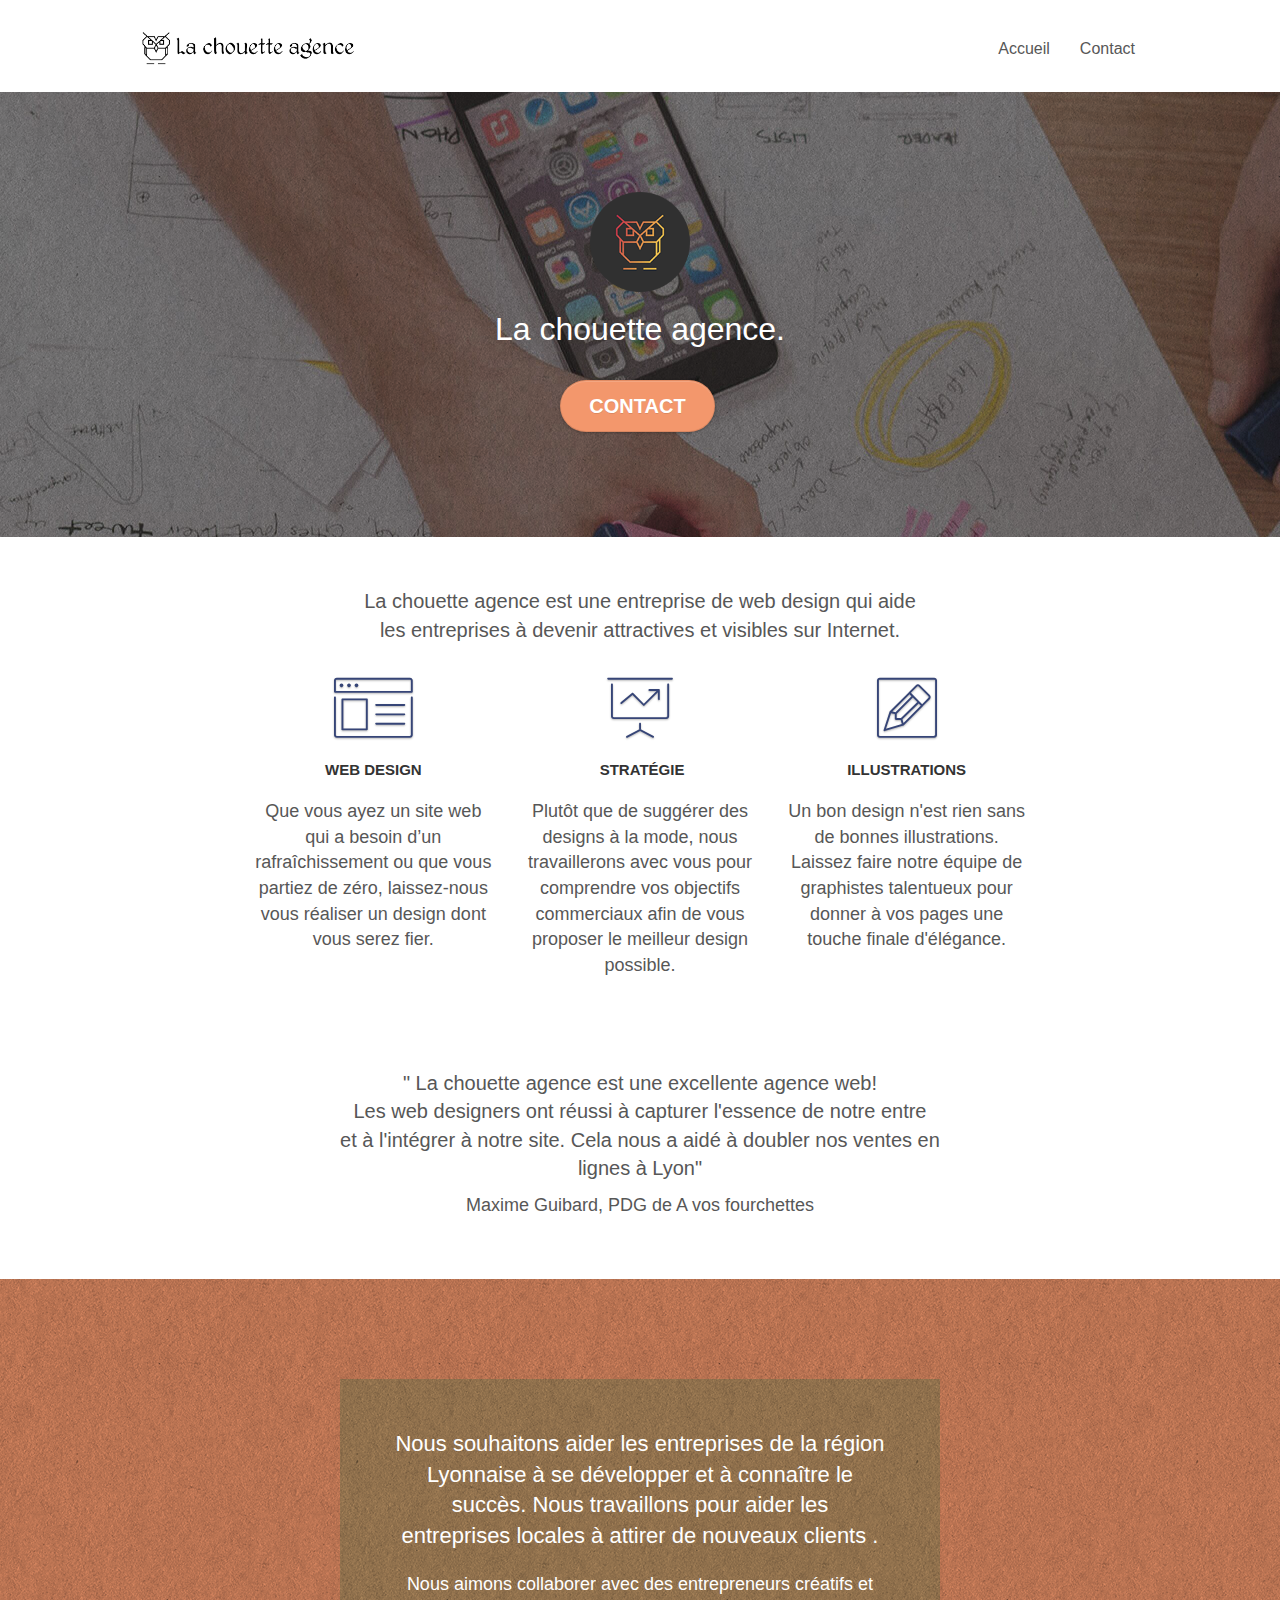
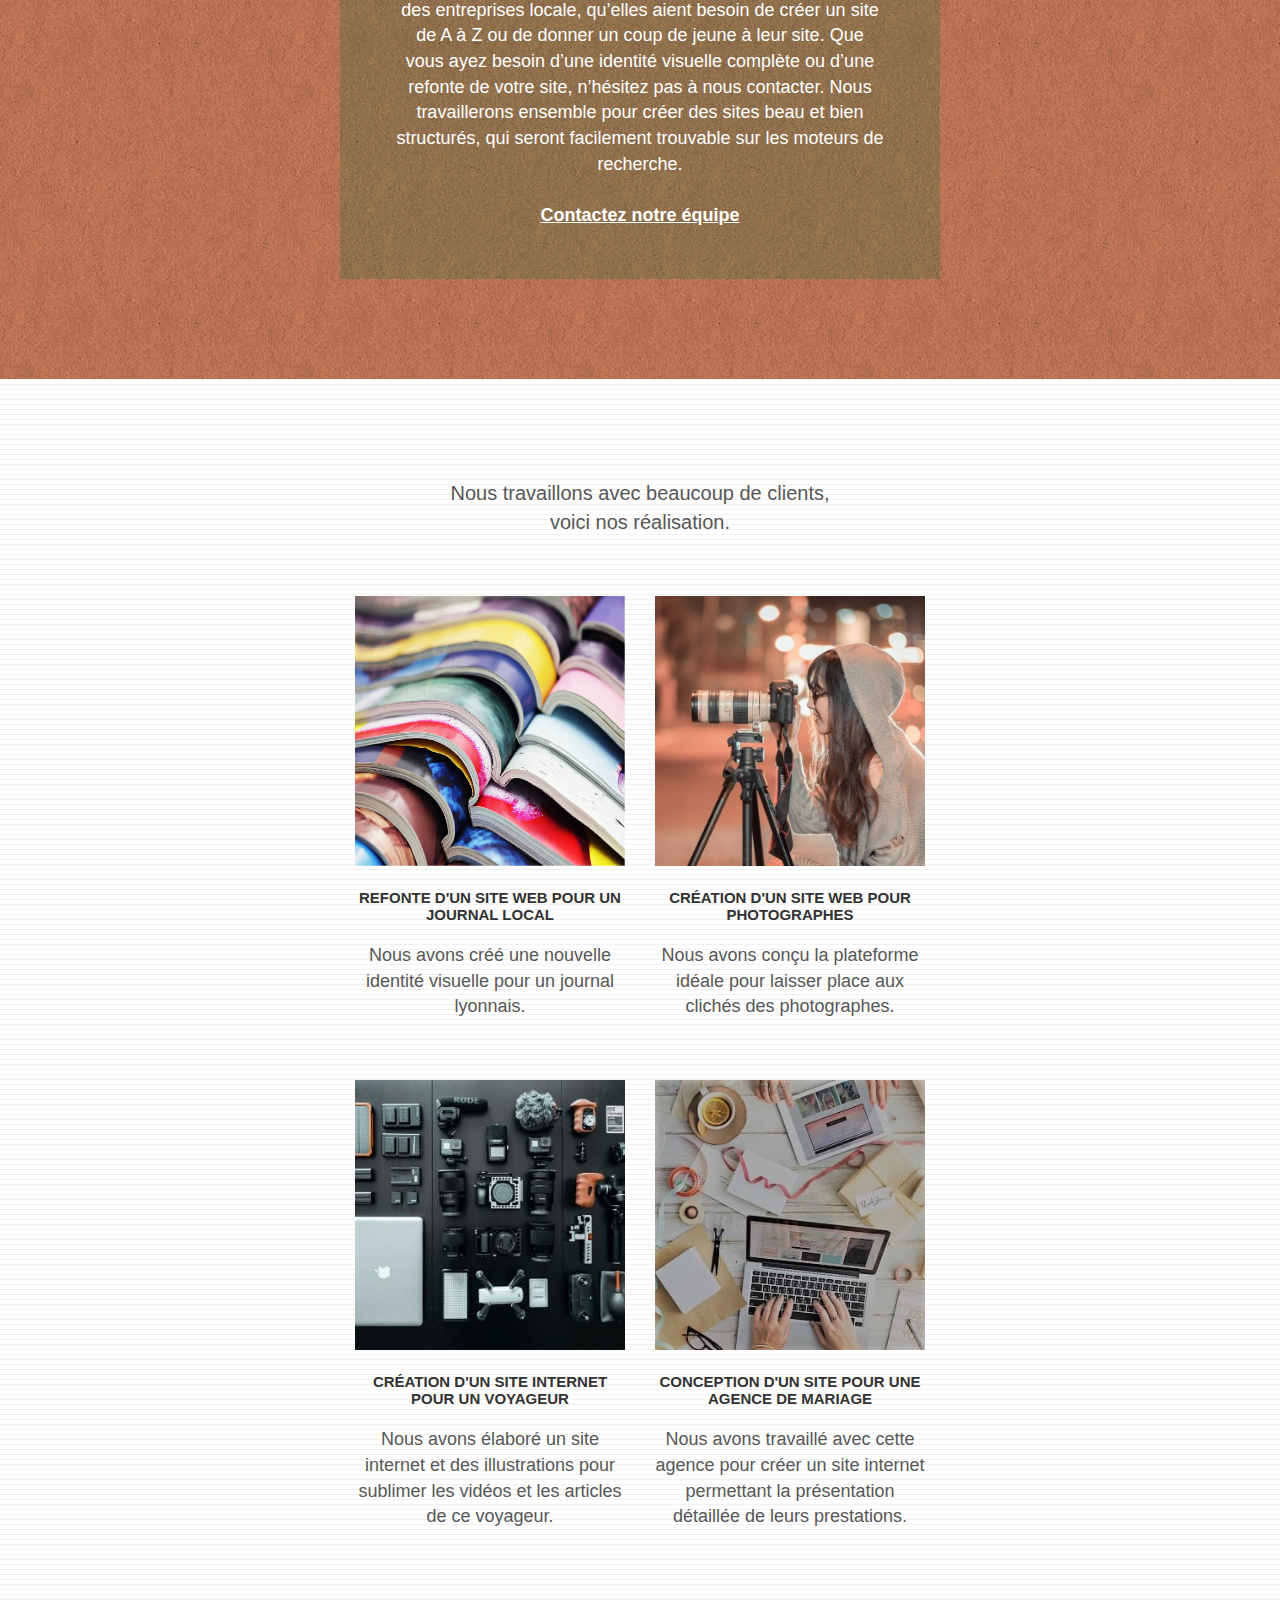
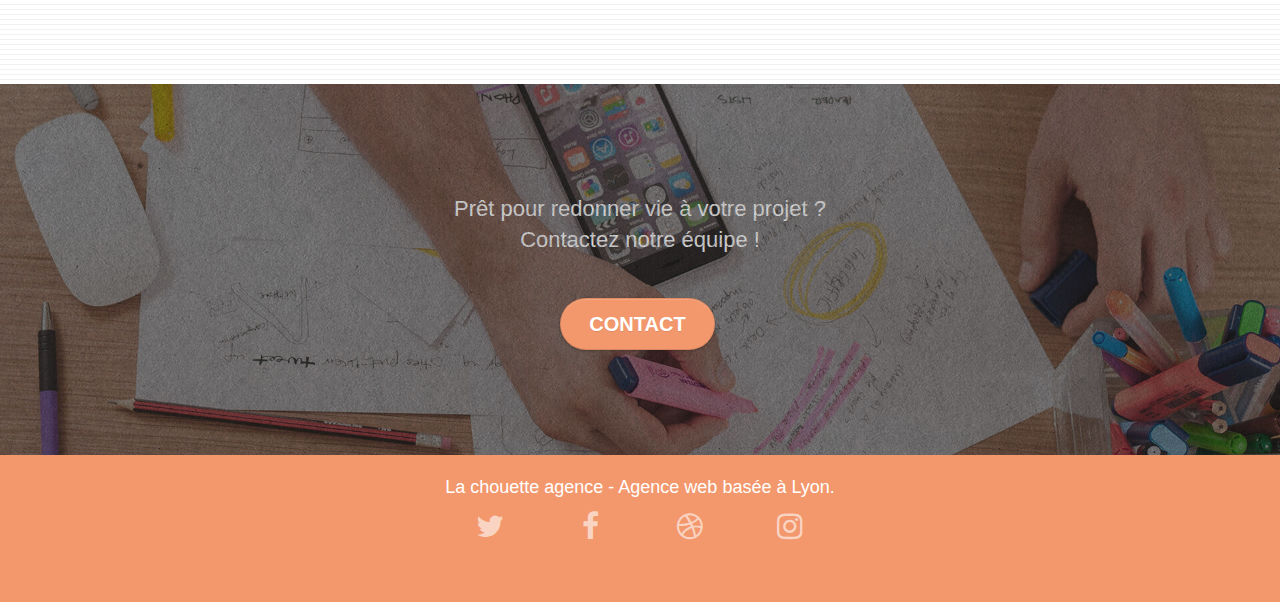
<file: index.html>
<!doctype html><html lang="fr"><head><meta charset="utf-8"><meta name="keywords" content="seo, google, site web, site internet, agence design paris, agence design, agence design,agence design,agence design,agence design,agence design,agence design,agence design,agence design"><meta name="description" content="site de l'entreprise web design Lyon la Chouette Agence"><meta name="robots" content="DIRECTIVE"><meta name="viewport" content="width=device-width, initial-scale=1.0, viewport-fit=cover"><link rel="shortcut icon" type="image/png" href="favicon.jpg"><link rel="stylesheet" type="text/css" href="./css/bootstrap.css"><link rel="stylesheet" type="text/css" href="style.css"><link rel="stylesheet" type="text/css" href="./css/font-awesome.css"><link rel="stylesheet" type="text/css" href="./css/et-line.css"> <script src="./js/jquery-2.1.0.js"></script> <script src="./js/bootstrap.js"></script> <script src="./js/blocs.js"></script> <script src="./js/jquery.touchSwipe.js" defer></script> <script src="./js/gmaps.js"></script> <title>La Chouette Agence, entreprise web design Lyon</title></head><body class="page-container"><header class="bloc bgc-white l-bloc " id="bloc-0"><div class="container bloc-sm"><nav class="navbar row"><div class="navbar-header"> <a class="navbar-brand" href="index.html"><img src="img/la-chouette-agence.png" alt="logo de la chouette agence" height="40" /></a> <button id="nav-toggle" type="button" class="ui-navbar-toggle navbar-toggle" data-toggle="collapse" data-target=".navbar-1"> <span class="sr-only">Toggle navigation</span><span class="icon-bar"></span><span class="icon-bar"></span><span class="icon-bar"></span> </button></div><div class="collapse navbar-collapse navbar-1 special-dropdown-nav"><ul class="site-navigation nav navbar-nav"><li> <a href="index.html">Accueil</a></li><li></li><li> <a href="contact.html">Contact</a></li></ul></div> </nav></div> </header><div class="bloc bgc-dark-slate-blue bg-banniere d-bloc bg-t-edge bloc-bg-texture texture-paper b-parallax" id="bloc-1-hero"><div class="container bloc-lg"><div class="row tight-width-whitespace"><div class="col-sm-12"> <img src="img/logo.png" class="center-block image-resize-mode" width="100" alt="logo de la chouette agence en couleur" /><h1 class="text-center hero-bloc-text tc-white "> La chouette agence.</h1><div class="text-center"> <a href="page2.html" class="btn btn-lg btn-clean btn-rd cta-hero btn-atomic-tangerine" id="cta-hero">Contact</a></div></div></div></div></div><main><div class="bloc bgc-white l-bloc" id="bloc-2-services"><div class="container bloc-md"><div class="row"><div class="col-sm-12 text-center"><p class="text-ajouter">La chouette agence est une entreprise de web design qui aide <br> les entreprises à devenir attractives et visibles sur Internet.</p></div></div><div class="row voffset-lg med-width-whitespace"><div class="col-sm-4"><div class="text-center"> <span class="et-icon-browser sm-shadow icon-dark-slate-blue icons icon-lg"></span></div><h2 class="mg-md text-center"> Web design</h2><p class="text-center "> Que vous ayez un site web qui a besoin d&rsquo;un rafraîchissement ou que vous partiez de zéro, laissez-nous vous réaliser un design dont vous serez fier.</p></div><div class="col-sm-4"><div class="text-center"> <span class="et-icon-presentation sm-shadow icon-dark-slate-blue icons icon-lg"></span></div><h2 class="mg-md text-center"> &nbsp;Stratégie</h2><p class="text-center "> Plutôt que de suggérer des designs à la mode, nous travaillerons avec vous pour comprendre vos objectifs commerciaux afin de vous proposer le meilleur design possible.<br></p></div><div class="col-sm-4"><div class="text-center"> <span class="et-icon-edit sm-shadow icon-dark-slate-blue icons icon-lg"></span></div><h2 class="mg-md text-center"> Illustrations</h2><p class="text-center "> Un bon design n'est rien sans de bonnes illustrations. Laissez faire notre équipe de graphistes talentueux pour donner à vos pages une touche finale d'élégance.</p></div></div><div class="row voffset-lg voffset"><div class="col-xs-12 col-md-8 col-md-offset-2 text-center"><p class="text-ajouter">" La chouette agence est une excellente agence web!<br> Les web designers ont réussi à capturer l'essence de notre entre <br> et à l'intégrer à notre site. Cela nous a aidé à doubler nos ventes en lignes à Lyon"</p><p>Maxime Guibard, PDG de A vos fourchettes</p></div></div></div></div><div class="bloc tc-white bgc-atomic-tangerine bg-presentation d-bloc bloc-bg-texture texture-paper b-parallax" id="bloc-3-what-i-do"><div class="container bloc-lg"><div class="row tight-width-whitespace black-background"><div class="col-sm-12"><h3 class="mg-md text-center tc-white"> Nous souhaitons aider les entreprises de la région Lyonnaise à se développer et à connaître le succès. Nous travaillons pour aider les entreprises locales à attirer de nouveaux clients .<br></h3><p class="text-center white"> Nous aimons collaborer avec des entrepreneurs créatifs et des entreprises locale, qu’elles aient besoin de créer un site de A à Z ou de donner un coup de jeune à leur site. Que vous ayez besoin d’une identité visuelle complète ou d’une refonte de votre site, n’hésitez pas à nous contacter. Nous travaillerons ensemble pour créer des sites beau et bien structurés, qui seront facilement trouvable sur les moteurs de recherche. <br><br><a class="ltc-white bold-link" href="page2.html">Contactez notre équipe</a><br></p></div></div></div></div><div class="bloc bgc-white bg-lines-h2-bg bg-repeat l-bloc" id="bloc-4-portfolio"><div class="container bloc-lg"><div class="row"><div class="col-sm-12 text-center"><p class="text-ajouter">Nous travaillons avec beaucoup de clients, <br> voici nos réalisation.</p></div></div><div class="row tight-width-whitespace portfolio-row"> <article class="col-sm-6"> <a href="#" data-lightbox="img/1.jpg" data-gallery-id="gallery-1" data-caption="Refonte d'un site web pour un journal local" data-frame="snapshot-lb"><img src="img/1.jpg" alt="image de livre qui se superpose" class="img-responsive portfolio-thumb" /></a><h2 class="mg-md text-center"> Refonte d'un site web pour un journal local</h2><p class="text-center"> Nous avons créé une nouvelle identité visuelle pour un journal lyonnais.</p> </article> <article class="col-sm-6"> <a href="#" data-lightbox="img/2.jpg" data-gallery-id="gallery-1" data-caption="Création d'un site web pour photographes" data-frame="snapshot-lb"><img src="img/2.jpg" class="img-responsive portfolio-thumb" alt="image d'une femme prenant une photos" /></a><h2 class="mg-md text-center"> Création d'un site web pour photographes</h2><p class="text-center"> Nous avons conçu la plateforme idéale pour laisser place aux clichés des photographes.</p> </article></div><div class="row tight-width-whitespace portfolio-row"> <article class="col-sm-6"> <a href="#" data-lightbox="img/3.bmp" data-gallery-id="gallery-1" data-caption="Création d'un site internet pour un voyageur" data-frame="snapshot-lb"><img src="img/3.jpg" class="img-responsive portfolio-thumb" alt="image representant de nombreux appareils photos et vidéos"/></a><h2 class="mg-md text-center"> Création d'un site internet pour un voyageur</h2><p class="text-center"> Nous avons élaboré un site internet et des illustrations pour sublimer les vidéos et les articles de ce voyageur.</p> </article> <article class="col-sm-6"> <a href="#" data-lightbox="img/4.bmp" data-gallery-id="gallery-1" data-caption="Conception d'un site pour une agence de mariage" data-frame="snapshot-lb"><img src="img/4.jpg" class="img-responsive portfolio-thumb" alt="image prise de haut répresentant une personne qui écrit sur un ordinateur" /></a><h2 class="mg-md text-center"> Conception d'un site pour une agence de mariage</h2><p class="text-center"> Nous avons travaillé avec cette agence pour créer un site internet permettant la présentation détaillée de leurs prestations.</p> </article></div></div></div><div class="bloc bgc-dark-slate-blue bg-banniere d-bloc bloc-bg-texture texture-paper" id="bloc-5-cta"><div class="container bloc-lg"><div class="row"><h3 class="mg-md text-center tc-white"> Prêt pour redonner vie à votre projet ?<br>Contactez notre équipe !</h3><div class="col-sm-12 text-center"> <a href="page2.html" class="btn btn-atomic-tangerine btn-clean btn-rd btn-lg cta-hero">Contact</a></div></div></div></div></main><footer class="bloc bgc-atomic-tangerine d-bloc" id="bloc-8"><div class="container bloc-sm"><div class="row"><div class="col-sm-12"><p class="text-center white"> La chouette agence - Agence web basée à Lyon.<br></p><div class="row row-no-gutters social"><div class="col-sm-3"><div class="text-center"> <a class="social" href="contact.html"><span class="fa fa-twitter icon-md"></span></a></div></div><div class="col-sm-3"><div class="text-center"> <a class="social" href="contact.html"><span class="fa fa-facebook icon-md"></span></a></div></div><div class="col-sm-3"><div class="text-center"> <a class="social" href="contact.html"><span class="fa fa-dribbble icon-md"></span></a></div></div><div class="col-sm-3"><div class="text-center"> <a class="social" href="contact.html"><span class="fa fa-instagram icon-md"></span></a></div></div><div class="keywords" style="color:#F3976C;">Agence web à paris, stratégie web, web design, illustrations, design de site web, site web, web, internet, site internet, site</div></div></div></div></div> </footer></body></html>
</file>
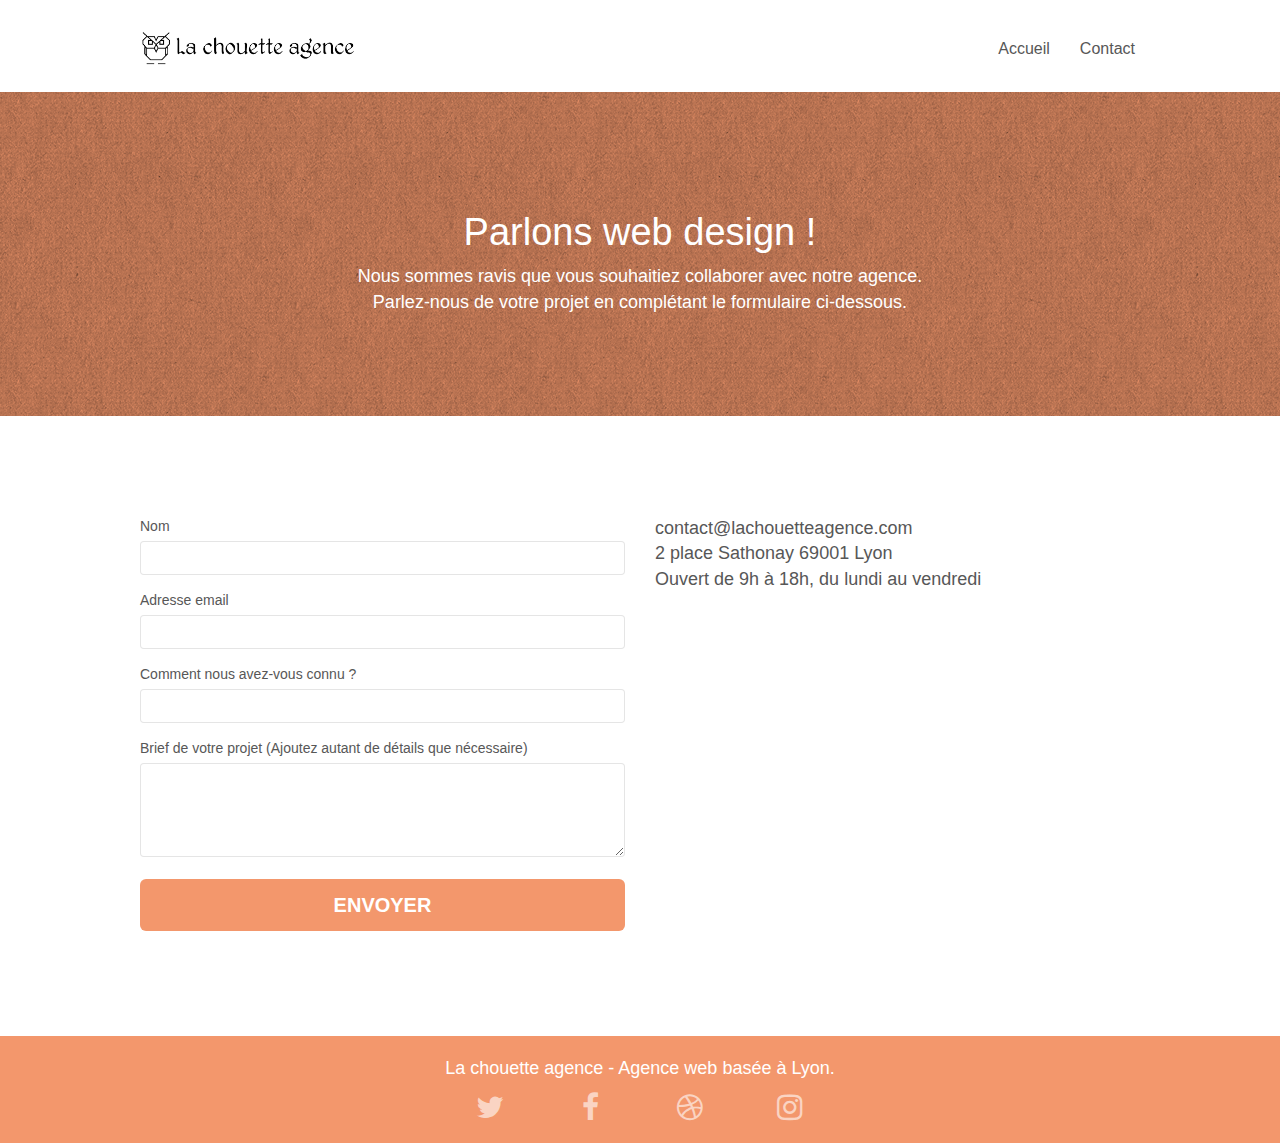
<file: contact.html>
<!doctype html><html lang="fr"><head><meta charset="utf-8"><meta name="keywords" content="seo, google, site web, site internet, agence design paris, agence design, agence design,agence design,agence design,agence design,agence design,agence design,agence design,agence design"><meta name="description" content="page d'inscription au site de l'entreprise web design Lyon la Chouette Agence"><meta name="viewport" content="width=device-width, initial-scale=1.0, viewport-fit=cover"><link rel="shortcut icon" type="image/png" href="favicon.jpg"><link rel="stylesheet" type="text/css" href="./css/bootstrap.css"><link rel="stylesheet" type="text/css" href="style.css"><link rel="stylesheet" type="text/css" href="./css/font-awesome.css"><link rel="stylesheet" type="text/css" href="./css/et-line.css"> <script src="./js/jquery-2.1.0.js"></script> <script src="./js/bootstrap.js"></script> <script src="./js/blocs.js"></script> <script src="./js/jqBootstrapValidation.js"></script> <script src="./js/formHandler.js"></script> <title> Contact La Chouette Agence, entreprise web design Lyon</title></head><body class="page-container"><header class="bloc bgc-white l-bloc " id="bloc-0"><div class="container bloc-sm"> <nav class="navbar row"><div class="navbar-header"> <a class="navbar-brand" href="index.html"><img src="img/la-chouette-agence.png" alt="atlanta web design logo" height="40" /></a> <button id="nav-toggle" type="button" class="ui-navbar-toggle navbar-toggle" data-toggle="collapse" data-target=".navbar-1"> <span class="sr-only">Toggle navigation</span><span class="icon-bar"></span><span class="icon-bar"></span><span class="icon-bar"></span> </button></div><div class="collapse navbar-collapse navbar-1 special-dropdown-nav"><ul class="site-navigation nav navbar-nav"><li> <a href="index.html">Accueil</a></li><li></li><li> <a href="page2.html">Contact</a></li></ul></div> </nav></div> </header><div class="bloc bg-dots-bg bg-repeat bgc-atomic-tangerine d-bloc bloc-bg-texture texture-paper" id="bloc-6"><div class="container bloc-lg"><div class="row"><div class="col-sm-12"><h1 class="text-center hero-bloc-text tc-white"> Parlons web design !</h1><p class="text-center mg-lg tc-white tight-width-whitespace"> Nous sommes ravis que vous souhaitiez collaborer avec notre agence.<br> Parlez-nous de votre projet en complétant le formulaire ci-dessous.</p></div></div></div></div><div class="bloc bgc-white l-bloc" id="bloc-7"><div class="container bloc-lg"><div class="row"><div class="col-sm-6"><form id="form_1" novalidate success-msg="Your message has been sent." fail-msg="Sorry it seems that our mail server is not responding, Sorry for the inconvenience!"><div class="form-group"> <label for="name"> Nom </label> <input id="name" name="name" class="form-control" required /></div><div class="form-group"> <label> Adresse email </label> <input id="email" class="form-control" type="email" required /></div><div class="form-group"> <label> Comment nous avez-vous connu ? </label> <input class="form-control" type="email" required id="input_504" /></div><div class="form-group"> <label> Brief de votre projet (Ajoutez autant de détails que nécessaire)<br> </label><textarea id="message" class="form-control" rows="4" cols="50" required></textarea></div> <button class="bloc-button btn btn-lg btn-block cta-hero btn-atomic-tangerine" type="submit"> Envoyer </button></form></div><div class="col-sm-6"><p> contact@lachouetteagence.com<br>2 place Sathonay 69001 Lyon<br>Ouvert de 9h à 18h, du lundi au vendredi<br></p></div></div></div></div><a class="bloc-button btn btn-d scrollToTop" onclick="scrollToTarget('1')"><span class="fa fa-chevron-up"></span></a><footer class="bloc bgc-atomic-tangerine d-bloc" id="bloc-8"><div class="container bloc-sm"><div class="row"><div class="col-sm-12"><p class="text-center white"> La chouette agence - Agence web basée à Lyon.<br></p><div class="row row-no-gutters social"><div class="col-sm-3"><div class="text-center"> <a class="social" href="index.html"><span class="fa fa-twitter icon-md"></span></a></div></div><div class="col-sm-3"><div class="text-center"> <a class="social" href="index.html"><span class="fa fa-facebook icon-md"></span></a></div></div><div class="col-sm-3"><div class="text-center"> <a class="social" href="index.html"><span class="fa fa-dribbble icon-md"></span></a></div></div><div class="col-sm-3"><div class="text-center"> <a class="social" href="index.html"><span class="fa fa-instagram icon-md"></span></a></div></div></div></div></div></div> </footer></body></html>
</file>
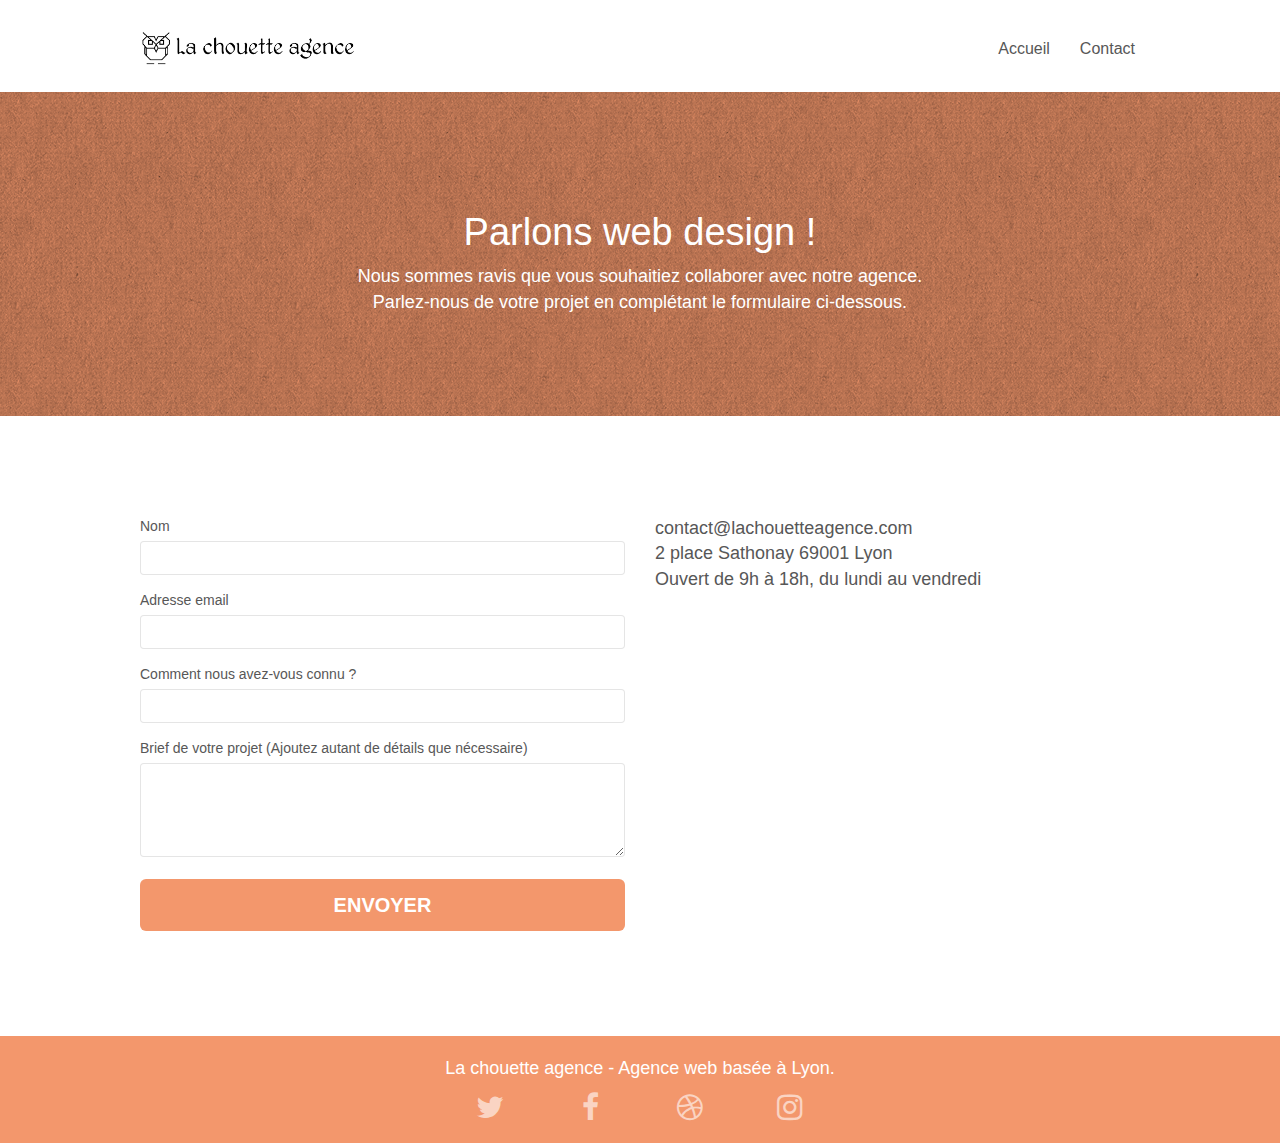
<file: page2.html>
<!doctype html>
<html lang="fr">
<head>
    <meta charset="utf-8">
    <meta name="keywords" content="seo, google, site web, site internet, agence design paris, agence design, agence design,agence design,agence design,agence design,agence design,agence design,agence design,agence design">
    <meta name="description" content="page d'inscription au site de l'entreprise web design Lyon la Chouette Agence">
    <meta name="viewport" content="width=device-width, initial-scale=1.0, viewport-fit=cover">
    <link rel="shortcut icon" type="image/png" href="favicon.jpg">
    
	<link rel="stylesheet" type="text/css" href="./css/bootstrap.css">
	<link rel="stylesheet" type="text/css" href="style.css">
	<link rel="stylesheet" type="text/css" href="./css/font-awesome.css">
	<link rel="stylesheet" type="text/css" href="./css/et-line.css">
	
    
	<script src="./js/jquery-2.1.0.js"></script>
	<script src="./js/bootstrap.js"></script>
	<script src="./js/blocs.js"></script>
	<script src="./js/jqBootstrapValidation.js"></script>
	<script src="./js/formHandler.js"></script>
    <title> Contact La Chouette Agence, entreprise web design Lyon</title>

    
<!-- Analytics -->
 
<!-- Analytics END -->
    
</head>
<!-- Principal conteneur -->
<body class="page-container">
    
<!-- bloc-0 -->
<header class="bloc bgc-white l-bloc " id="bloc-0">
	<div class="container bloc-sm">
		<nav class="navbar row">
			<div class="navbar-header">
				<a class="navbar-brand" href="index.html"><img src="img/la-chouette-agence.png" alt="atlanta web design logo" height="40" /></a>
				<button id="nav-toggle" type="button" class="ui-navbar-toggle navbar-toggle" data-toggle="collapse" data-target=".navbar-1">
					<span class="sr-only">Toggle navigation</span><span class="icon-bar"></span><span class="icon-bar"></span><span class="icon-bar"></span>
				</button>
			</div>
			<div class="collapse navbar-collapse navbar-1 special-dropdown-nav">
				<ul class="site-navigation nav navbar-nav">
					<li>
						<a href="index.html">Accueil</a>
					</li>
					<li>
					</li>
					<li>
						<a href="page2.html">Contact</a>
					</li>
				</ul>
			</div>
		</nav>
	</div>
</header>
<!-- bloc-0 END -->

<!-- bloc-6 -->
<div class="bloc bg-dots-bg bg-repeat bgc-atomic-tangerine d-bloc bloc-bg-texture texture-paper" id="bloc-6">
	<div class="container bloc-lg">
		<div class="row">
			<div class="col-sm-12">
				<h1 class="text-center hero-bloc-text tc-white">
					Parlons web design !
				</h1>
				<p class="text-center mg-lg tc-white tight-width-whitespace">
					Nous sommes ravis que vous souhaitiez collaborer avec notre agence.<br>
					Parlez-nous de votre projet en complétant le formulaire ci-dessous.
				</p>
			</div>
		</div>
	</div>
</div>
<!-- bloc-6 END -->

<!-- bloc-7 -->
<div class="bloc bgc-white l-bloc" id="bloc-7">
	<div class="container bloc-lg">
		<div class="row">
			<div class="col-sm-6">
				<form id="form_1" novalidate success-msg="Your message has been sent." fail-msg="Sorry it seems that our mail server is not responding, Sorry for the inconvenience!">
					<div class="form-group">
						<label>
							Nom
						</label>
						<input id="name" class="form-control" required />
					</div>
					<div class="form-group">
						<label>
							Adresse email
						</label>
						<input id="email" class="form-control" type="email" required />
					</div>
					<div class="form-group">
						<label>
							Comment nous avez-vous connu ?
						</label>
						<input class="form-control" type="email" required id="input_504" />
					</div>
					<div class="form-group">
						<label>
							Brief de votre projet (Ajoutez autant de détails que nécessaire)<br>
						</label><textarea id="message" class="form-control" rows="4" cols="50" required></textarea>
					</div> 
					<button class="bloc-button btn btn-lg btn-block cta-hero btn-atomic-tangerine" type="submit">
						Envoyer
					</button>
				</form>
			</div>
			<div class="col-sm-6">
				<p>
					contact@lachouetteagence.com<br>2 place Sathonay 69001 Lyon<br>Ouvert de 9h à 18h, du lundi au vendredi<br>
				</p>
			</div>
		</div>
	</div>
</div>
<!-- bloc-7 END -->

<!-- ScrollToTop Button -->
<a class="bloc-button btn btn-d scrollToTop" onclick="scrollToTarget('1')"><span class="fa fa-chevron-up"></span></a>
<!-- ScrollToTop Button END-->


<!-- Footer - bloc-8 -->
<footer class="bloc bgc-atomic-tangerine d-bloc" id="bloc-8">
	<div class="container bloc-sm">
		<div class="row">
			<div class="col-sm-12">
				<p class="text-center white">
					La chouette agence - Agence web basée à Lyon.<br>
				</p>
				<div class="row row-no-gutters social">
					<div class="col-sm-3">
						<div class="text-center">
							<a class="social"><span class="fa fa-twitter icon-md"></span></a>
						</div>
					</div>
					<div class="col-sm-3">
						<div class="text-center">
							<a class="social"><span class="fa fa-facebook icon-md"></span></a>
						</div>
					</div>
					<div class="col-sm-3">
						<div class="text-center">
							<a class="social"><span class="fa fa-dribbble icon-md"></span></a>
						</div>
					</div>
					<div class="col-sm-3">
						<div class="text-center">
							<a class="social"><span class="fa fa-instagram icon-md"></span></a>
						</div>
					</div>
				</div>
			</div>
		</div>
	</div>
</footer>
<!-- Footer - bloc-8 END -->

</body>
<!-- Principal conteneur END -->
</html>
</file>
<file: style.css>
body{margin:0;padding:0;background:#FFF;overflow-x:hidden;-webkit-font-smoothing:antialiased;-moz-osx-font-smoothing:grayscale}a,button{transition:all .3s ease-in-out;outline:none!important}a:hover{text-decoration:none;cursor:pointer}#page-loading-blocs-notifaction{position:fixed;top:0;bottom:0;width:100%;z-index:100000;background:#FFF url(img/pageload-spinner.gif) no-repeat center center}.bloc{width:100%;clear:both;background:50% 50% no-repeat;padding:0 50px;-webkit-background-size:cover;-moz-background-size:cover;-o-background-size:cover;background-size:cover;position:relative}.bloc .container{padding-left:0;padding-right:0}.bloc-lg{padding:100px 50px}.bloc-md{padding:50px}.bloc-sm{padding:20px 50px}.bg-center,.bg-l-edge,.bg-r-edge,.bg-t-edge,.bg-b-edge,.bg-tl-edge,.bg-bl-edge,.bg-tr-edge,.bg-br-edge,.bg-repeat{-webkit-background-size:auto!important;-moz-background-size:auto!important;-o-background-size:auto!important;background-size:auto!important}.bg-repeat{background:repeat}.bg-t-edge{background:top no-repeat}.bloc-bg-texture::before{content:"";background-size:2px 2px;position:absolute;top:0;bottom:0;left:0;right:0}.texture-paper::before{background:url(img/texture-paper.png);background-size:280px 280px}.b-parallax{background-attachment:fixed}.d-bloc{color:rgba(255,255,255,.7)}.d-bloc button:hover{color:rgba(255,255,255,.9)}.d-bloc .icon-round,.d-bloc .icon-square,.d-bloc .icon-rounded,.d-bloc .icon-semi-rounded-a,.d-bloc .icon-semi-rounded-b{border-color:rgba(255,255,255,.9)}.d-bloc .divider-h span{border-color:rgba(255,255,255,.2)}.d-bloc .a-btn,.d-bloc .navbar a,.d-bloc .navbar-brand,.d-bloc a .icon-sm,.d-bloc a .icon-md,.d-bloc a .icon-lg,.d-bloc a .icon-xl,.d-bloc h1 a,.d-bloc h2 a,.d-bloc h3 a,.d-bloc h4 a,.d-bloc h5 a,.d-bloc h6 a,.d-bloc p a{color:rgba(255,255,255,.6)}.d-bloc .a-btn:hover,.d-bloc .navbar a:hover,.d-bloc .navbar-brand:hover,.d-bloc a:hover .icon-sm,.d-bloc a:hover .icon-md,.d-bloc a:hover .icon-lg,.d-bloc a:hover .icon-xl,.d-bloc h1 a:hover,.d-bloc h2 a:hover,.d-bloc h3 a:hover,.d-bloc h4 a:hover,.d-bloc h5 a:hover,.d-bloc h6 a:hover,.d-bloc p a:hover{color:rgba(255,255,255,1)}.d-bloc .navbar-toggle .icon-bar{background:rgba(255,255,255,1)}.d-bloc .btn-wire,.d-bloc .btn-wire:hover{color:rgba(255,255,255,1);border-color:rgba(255,255,255,1)}.d-bloc .panel{color:rgba(0,0,0,.5)}.d-bloc .panel button:hover{color:rgba(0,0,0,.7)}.d-bloc .panel icon{border-color:rgba(0,0,0,.7)}.d-bloc .panel .divider-h span{border-color:rgba(0,0,0,.1)}.d-bloc .panel .a-btn{color:rgba(0,0,0,.6)}.d-bloc .panel .a-btn:hover{color:rgba(0,0,0,1)}.d-bloc .panel .btn-wire,.d-bloc .panel .btn-wire:hover{color:rgba(0,0,0,.7);border-color:rgba(0,0,0,.3)}.d-bloc .panel,.l-bloc{color:rgba(0,0,0,.5)}.d-bloc .panel button:hover,.l-bloc button:hover{color:rgba(0,0,0,.7)}.l-bloc .icon-round,.l-bloc .icon-square,.l-bloc .icon-rounded,.l-bloc .icon-semi-rounded-a,.l-bloc .icon-semi-rounded-b{border-color:rgba(0,0,0,.7)}.d-bloc .panel .divider-h span,.l-bloc .divider-h span{border-color:rgba(0,0,0,.1)}.d-bloc .panel .a-btn,.l-bloc .a-btn,.l-bloc .navbar a,.l-bloc .navbar-brand,.l-bloc a .icon-sm,.l-bloc a .icon-md,.l-bloc a .icon-lg,.l-bloc a .icon-xl,.l-bloc h1 a,.l-bloc h2 a,.l-bloc h3 a,.l-bloc h4 a,.l-bloc h5 a,.l-bloc h6 a,.l-bloc p a{color:rgba(0,0,0,.6)}.d-bloc .panel .a-btn:hover,.l-bloc .a-btn:hover,.l-bloc .navbar a:hover,.l-bloc .navbar-brand:hover,.l-bloc a:hover .icon-sm,.l-bloc a:hover .icon-md,.l-bloc a:hover .icon-lg,.l-bloc a:hover .icon-xl,.l-bloc h1 a:hover,.l-bloc h2 a:hover,.l-bloc h3 a:hover,.l-bloc h4 a:hover,.l-bloc h5 a:hover,.l-bloc h6 a:hover,.l-bloc p a:hover{color:rgba(0,0,0,1)}.l-bloc .navbar-toggle .icon-bar{color:rgba(0,0,0,.6)}.d-bloc .panel .btn-wire,.d-bloc .panel .btn-wire:hover,.l-bloc .btn-wire,.l-bloc .btn-wire:hover{color:rgba(0,0,0,.7);border-color:rgba(0,0,0,.3)}.voffset{margin-top:30px}.voffset-lg{margin-top:80px}.row-no-gutters{margin-right:0;margin-left:0}.row.row-no-gutters>[class^="col-"],.row.row-no-gutters>[class*=" col-"]{padding-right:0;padding-left:0}#bloc-1-hero h1{font-size:32px}.navbar{margin-bottom:0;z-index:1}.navbar-brand{height:auto;padding:3px 15px;font-size:25px;font-weight:400;font-weight:600;line-height:44px}.navbar-brand img{max-height:200px;margin:0 5px 0 0;display:inline}.navbar-brand img[src$=svg]{min-width:100px}.nav-center .navbar-brand img{margin:0}.navbar .nav{padding-top:2px;margin-right:-16px;float:right;z-index:1}.nav>li{float:left;margin-top:4px;font-size:16px}.navbar-nav .open .dropdown-menu>li>a{text-align:inherit}.nav>li a:hover,.nav>li a:focus{background:transparent}.navbar-toggle{margin:10px 10px 0 0;border:0}.navbar-toggle:hover{background:transparent!important}.navbar-toggle .icon-bar{background-color:rgba(0,0,0,.5);width:26px}.text-ajouter{font-size:20px}.nav-invert .navbar .nav{float:left}.nav-invert .navbar-header,.nav-invert .navbar-brand{float:right;position:relative;z-index:2}@media (min-width:768px){.site-navigation{position:absolute;top:50%;right:20px;transform:translate(0,-50%);-webkit-transform:translateY(-50%)}.nav>li .dropdown-menu a,.nav>li .dropdown-menu a:hover{color:#484848}.nav-invert .site-navigation{left:0;right:0}.nav-center{text-align:center}.nav-center .navbar-header{width:100%}.nav-center .navbar-header,.nav-center .navbar-brand,.nav-center .nav>li{float:none;display:inline-block}.nav-center .site-navigation{position:relative;width:100%;right:0;margin-right:0;margin-top:20px}.nav-center.mini-nav .navbar-toggle{float:none;margin:10px auto 0}}.nav>li>.dropdown a{background:none!important;display:block;padding:14px 15px}nav .caret{margin:0 5px}.dropdown-menu .dropdown-menu{top:-8px;left:100%}.dropdown-menu .dropmenu-flow-right{top:100%;left:0;margin-left:-1px;border-top-left-radius:0;border-top-right-radius:0}.dropdown-menu .dropdown span{border:4px solid #000;border-top-color:transparent;border-right-color:transparent;border-bottom-color:transparent;margin:6px -5px 0 0!important;float:right}.mg-md{margin-top:10px;margin-bottom:20px}.mg-lg{margin-top:10px;margin-bottom:40px}.btn{margin:0 5px 5px 0}.btn.pull-right{margin:0 0 5px 5px}.btn-d,.btn-d:hover,.btn-d:focus{color:#FFF;background:rgba(0,0,0,.3)}button{outline:none!important}.btn-rd{border-radius:40px}.btn-clean{border:1px solid rgba(0,0,0,.08);border-bottom-color:rgba(0,0,0,.1);text-shadow:0 1px 0 rgba(0,0,1,.1);box-shadow:0 1px 3px rgba(0,0,1,.25),inset 0 1px 0 0 rgba(255,255,255,.15)}.icon-md{font-size:30px!important}.icon-lg{font-size:60px!important}.sm-shadow{text-shadow:0 1px 2px rgba(0,0,0,.3)}.panel-sq,.panel-sq .panel-heading,.panel-sq .panel-footer{border-radius:0}.panel-rd{border-radius:30px}.panel-rd .panel-heading{border-radius:29px 29px 0 0}.panel-rd .panel-footer{border-radius:0 0 29px 29px}.form-control{border-color:rgba(0,0,0,.1);box-shadow:none}.scrollToTop{width:40px;height:40px;position:fixed;bottom:20px;right:20px;opacity:0;z-index:500;transition:all .3s ease-in-out}.scrollToTop span{margin-top:6px}.showScrollTop{font-size:14px;opacity:1}a[data-lightbox]{position:relative;display:block;text-align:center}a[data-lightbox]:hover::before{content:"+";font-family:"HelveticaNeue-Light","Helvetica Neue Light","Helvetica Neue",Helvetica,Arial;font-size:32px;width:50px;height:50px;margin-left:-25px;border-radius:50%;background:rgba(0,0,0,.6);color:#FFF;font-weight:100;z-index:1;position:absolute;top:50%;transform:translateY(-50%);-webkit-transform:translateY(-50%)}a[data-lightbox]:hover img{opacity:.6;-webkit-animation-fill-mode:none;animation-fill-mode:none}#lightbox-modal{display:flex;align-items:center}#lightbox-modal .modal-dialog{width:90%;max-width:900px;margin:0 auto 0}#lightbox-modal .modal-dialog img{max-height:90vh;margin:0 auto}.lightbox-caption{padding:20px;color:#FFF;background:rgba(0,0,0,.5);position:absolute;left:15px;right:15px;bottom:5px}.close-lightbox{color:#FFF;font-size:30px;position:absolute;top:20px;right:20px;z-index:20;background:rgba(0,0,0,.5);border:none;line-height:30px;padding:0 9px 5px;opacity:.3}.close-lightbox:hover,.next-lightbox:hover,.prev-lightbox:hover{opacity:1;color:#FFF}.next-lightbox,.prev-lightbox{font-size:20px;color:rgba(255,255,255,.9);background:rgba(0,0,0,.5);transition:all .2s ease-in-out;position:absolute;top:45%;z-index:1;opacity:.4}.next-lightbox{padding:6px 8px 1px 13px;right:25px}.prev-lightbox{padding:6px 13px 1px 10px;left:25px}.snapshot-lb .modal-body{padding-bottom:45px}.snapshot-lb .lightbox-caption{padding:0;color:rgba(0,0,0,.5);background:none}h1,h2,h3,h4,h5,h6,p,label,.btn,a{font-family:"helvetica";font-weight:400;color:#575757!important}.container{max-width:1000px}.hero-bloc-text{font-size:38px}.hero-bloc-text-sub{font-size:36px}.statement-bloc-text{line-height:26px;font-style:italic;font-size:20px;text-align:center;font-weight:lighter;max-width:520px;margin:auto auto auto auto}p{font-size:18px}.tight-width-whitespace{max-width:600px;margin:auto auto auto auto}.h1{font-size:20px;font-family:"Open Sans"}.cta-hero{margin-top:22px;color:#FFFFFF!important;text-transform:uppercase;padding:12px 28px 12px 28px;font-size:20px;font-weight:700}.social{max-width:400px;margin:auto auto auto auto}h3{font-size:22px;line-height:1.4em;color:#FFF}h2{font-size:15px;text-transform:uppercase;font-weight:700;color:#333333!important}.med-width-whitespace{max-width:800px;margin:auto auto auto auto;box-shadow:0 0 0 #000}h1{color:#333333!important}h4{color:#333333!important}.icons{margin-bottom:14px;margin-top:24px}.white{color:#FFFFFF!important}.portfolio-thumb{margin-bottom:24px}.portfolio-row{margin-bottom:44px;margin-top:50px}.avatar{box-shadow:0 4px 9px rgba(0,0,0,.3)}.black-background{background-color:rgba(165,147,99,.7);padding:40px 40px 40px 40px}.bold-link{font-weight:900;text-decoration:underline!important}.bgc-white{background-color:#FFF}.bgc-dark-slate-blue{background-color:#364577}.bgc-atomic-tangerine{background-color:#F3976C}.tc-white{color:#fff!important}.btn-atomic-tangerine{background:#F3976C;color:#FFFFFF!important}.btn-atomic-tangerine:hover{background:#c27956!important;color:#FFFFFF!important}.ltc-white{color:#FFFFFF!important}.ltc-white:hover{color:#cccccc!important}.ltc-atomic-tangerine{color:#F3976C!important}.ltc-atomic-tangerine:hover{color:#c27956!important}.icon-dark-slate-blue{color:#364577!important;border-color:#364577!important}.bg-dots-bg{background-image:url(img/dots-bg.png)}.bg-lines-h2-bg{background-image:url(img/lines-h2-bg.png)}.bg-banniere{background-image:url(img/la-chouette-agence-banniere.jpg)}.bg-presentation{background-image:url(img/image-de-presentation.jpg)}@media (max-width:1024px){.bloc{padding-left:20px;padding-right:20px}.bloc.full-width-bloc,.bloc-tile-2.full-width-bloc .container,.bloc-tile-3.full-width-bloc .container,.bloc-tile-4.full-width-bloc .container{padding-left:0;padding-right:0}}@media (max-width:992px) and (min-width:768px){.navbar .nav{max-width:80%}.nav-center.navbar .nav{max-width:100%}}@media only screen and (min-width:768px) and (max-width:1024px) and (orientation:landscape){.b-parallax{background-attachment:scroll}}@media only screen and (min-width:1024px) and (max-width:1366px) and (-webkit-min-device-pixel-ratio:1.5){.b-parallax{background-attachment:scroll}}@media (max-width:991px){.container{width:100%}.b-parallax{background-attachment:scroll}.page-container,#hero-bloc{overflow-x:hidden;position:relative}.bloc{padding-left:env(safe-area-inset-left);padding-right:env(safe-area-inset-right)}.bloc-group,.bloc-group .bloc{display:block;width:100%}.bloc-fill-screen .fill-bloc-top-edge,.bloc-fill-screen .fill-bloc-bottom-edge{padding:0 20px;padding-left:env(safe-area-inset-left);padding-right:env(safe-area-inset-right)}}@media (max-width:767px){.page-container{overflow-x:hidden;position:relative}h1,h2,h3,h4,h5,h6,p,#disqus_thread{padding-left:10px!important;padding-right:10px!important}.b-parallax{background-attachment:scroll}.navbar .nav{padding-top:0;border-top:1px solid rgba(0,0,0,.2);float:none!important}.navbar.row{margin-left:0;margin-right:0}.site-navigation{position:inherit;transform:none;-webkit-transform:none;-ms-transform:none}.nav>li{margin-top:0;border-bottom:1px solid rgba(0,0,0,.1);background:rgba(0,0,0,.05);text-align:left;padding-left:15px;width:100%}.nav>li:hover{background:rgba(0,0,0,.08)}.dropdown .dropdown a .caret{float:none;margin:5px 0 0 10px!important;border:4px solid #000;border-bottom-color:transparent;border-right-color:transparent;border-left-color:transparent}#hero-bloc .navbar .nav{background:rgba(0,0,0,.8)}#hero-bloc .navbar .nav a{color:rgba(255,255,255,.6)}.hero{padding:50px 0}.hero-nav{left:-1px;right:-1px}.navbar-collapse{padding:0;overflow-x:hidden;-webkit-box-shadow:none;box-shadow:none}.navbar-brand img{max-height:40px;width:auto}.nav-invert .navbar-header{float:none;width:100%}.nav-invert .navbar-toggle{float:left;margin-left:10px}.bloc{padding-left:0;padding-right:0}.bloc-xxl,.bloc-xl,.bloc-lg{padding:40px 0}.bloc-sm,.bloc-md{padding-left:0;padding-right:0}.bloc-tile-2 .container,.bloc-tile-3 .container,.bloc-tile-4 .container,.bloc-fill-screen .fill-bloc-top-edge,.bloc-fill-screen .fill-bloc-bottom-edge{padding-left:0;padding-right:0}.a-block{padding:0 10px}.btn-dwn{display:none}.voffset{margin-top:5px}.voffset-md{margin-top:20px}.voffset-lg{margin-top:30px}form{padding:5px}.close-lightbox{display:inline-block}.blocsapp-device-iphone5{background-size:216px 425px;padding-top:60px;width:216px;height:425px}.blocsapp-device-iphone5 img{width:180px;height:320px}}@media (max-width:400px){.bloc{padding-left:0;padding-right:0}}@media (max-width:767px){.bloc-mob-center-text{text-align:center}}
</file>
<file: css/et-line.css>
@font-face {
               font-family: et-line;
               src: url(../fonts/et-line.eot);
               src: url(../fonts/et-line.eot?#iefix) format('embedded-opentype'), url(../fonts/et-line.woff) format('woff'), url(../fonts/et-line.ttf) format('truetype'), url(../fonts/et-line.svg#et-line) format('svg');
               font-weight: 400;
               font-style: normal
           }
           
           .et-icon-adjustments,
           .et-icon-alarmclock,
           .et-icon-anchor,
           .et-icon-aperture,
           .et-icon-attachment,
           .et-icon-bargraph,
           .et-icon-basket,
           .et-icon-beaker,
           .et-icon-bike,
           .et-icon-book-open,
           .et-icon-briefcase,
           .et-icon-browser,
           .et-icon-calendar,
           .et-icon-camera,
           .et-icon-caution,
           .et-icon-chat,
           .et-icon-circle-compass,
           .et-icon-clipboard,
           .et-icon-clock,
           .et-icon-cloud,
           .et-icon-compass,
           .et-icon-desktop,
           .et-icon-dial,
           .et-icon-document,
           .et-icon-documents,
           .et-icon-download,
           .et-icon-dribbble,
           .et-icon-edit,
           .et-icon-envelope,
           .et-icon-expand,
           .et-icon-facebook,
           .et-icon-flag,
           .et-icon-focus,
           .et-icon-gears,
           .et-icon-genius,
           .et-icon-gift,
           .et-icon-global,
           .et-icon-globe,
           .et-icon-googleplus,
           .et-icon-grid,
           .et-icon-happy,
           .et-icon-hazardous,
           .et-icon-heart,
           .et-icon-hotairballoon,
           .et-icon-hourglass,
           .et-icon-key,
           .et-icon-laptop,
           .et-icon-layers,
           .et-icon-lifesaver,
           .et-icon-lightbulb,
           .et-icon-linegraph,
           .et-icon-linkedin,
           .et-icon-lock,
           .et-icon-magnifying-glass,
           .et-icon-map,
           .et-icon-map-pin,
           .et-icon-megaphone,
           .et-icon-mic,
           .et-icon-mobile,
           .et-icon-newspaper,
           .et-icon-notebook,
           .et-icon-paintbrush,
           .et-icon-paperclip,
           .et-icon-pencil,
           .et-icon-phone,
           .et-icon-picture,
           .et-icon-pictures,
           .et-icon-piechart,
           .et-icon-presentation,
           .et-icon-pricetags,
           .et-icon-printer,
           .et-icon-profile-female,
           .et-icon-profile-male,
           .et-icon-puzzle,
           .et-icon-quote,
           .et-icon-recycle,
           .et-icon-refresh,
           .et-icon-ribbon,
           .et-icon-rss,
           .et-icon-sad,
           .et-icon-scissors,
           .et-icon-scope,
           .et-icon-search,
           .et-icon-shield,
           .et-icon-speedometer,
           .et-icon-strategy,
           .et-icon-streetsign,
           .et-icon-tablet,
           .et-icon-target,
           .et-icon-telescope,
           .et-icon-toolbox,
           .et-icon-tools,
           .et-icon-tools-2,
           .et-icon-trophy,
           .et-icon-tumblr,
           .et-icon-twitter,
           .et-icon-upload,
           .et-icon-video,
           .et-icon-wallet,
           .et-icon-wine {
               font-family: et-line;
               speak: none;
               font-style: normal;
               font-weight: 400;
               font-variant: normal;
               text-transform: none;
               line-height: 1;
               -webkit-font-smoothing: antialiased;
               -moz-osx-font-smoothing: grayscale;
               display: inline-block
           }
           
           .et-icon-mobile:before {
               content: "\e000"
           }
           
           .et-icon-laptop:before {
               content: "\e001"
           }
           
           .et-icon-desktop:before {
               content: "\e002"
           }
           
           .et-icon-tablet:before {
               content: "\e003"
           }
           
           .et-icon-phone:before {
               content: "\e004"
           }
           
           .et-icon-document:before {
               content: "\e005"
           }
           
           .et-icon-documents:before {
               content: "\e006"
           }
           
           .et-icon-search:before {
               content: "\e007"
           }
           
           .et-icon-clipboard:before {
               content: "\e008"
           }
           
           .et-icon-newspaper:before {
               content: "\e009"
           }
           
           .et-icon-notebook:before {
               content: "\e00a"
           }
           
           .et-icon-book-open:before {
               content: "\e00b"
           }
           
           .et-icon-browser:before {
               content: "\e00c"
           }
           
           .et-icon-calendar:before {
               content: "\e00d"
           }
           
           .et-icon-presentation:before {
               content: "\e00e"
           }
           
           .et-icon-picture:before {
               content: "\e00f"
           }
           
           .et-icon-pictures:before {
               content: "\e010"
           }
           
           .et-icon-video:before {
               content: "\e011"
           }
           
           .et-icon-camera:before {
               content: "\e012"
           }
           
           .et-icon-printer:before {
               content: "\e013"
           }
           
           .et-icon-toolbox:before {
               content: "\e014"
           }
           
           .et-icon-briefcase:before {
               content: "\e015"
           }
           
           .et-icon-wallet:before {
               content: "\e016"
           }
           
           .et-icon-gift:before {
               content: "\e017"
           }
           
           .et-icon-bargraph:before {
               content: "\e018"
           }
           
           .et-icon-grid:before {
               content: "\e019"
           }
           
           .et-icon-expand:before {
               content: "\e01a"
           }
           
           .et-icon-focus:before {
               content: "\e01b"
           }
           
           .et-icon-edit:before {
               content: "\e01c"
           }
           
           .et-icon-adjustments:before {
               content: "\e01d"
           }
           
           .et-icon-ribbon:before {
               content: "\e01e"
           }
           
           .et-icon-hourglass:before {
               content: "\e01f"
           }
           
           .et-icon-lock:before {
               content: "\e020"
           }
           
           .et-icon-megaphone:before {
               content: "\e021"
           }
           
           .et-icon-shield:before {
               content: "\e022"
           }
           
           .et-icon-trophy:before {
               content: "\e023"
           }
           
           .et-icon-flag:before {
               content: "\e024"
           }
           
           .et-icon-map:before {
               content: "\e025"
           }
           
           .et-icon-puzzle:before {
               content: "\e026"
           }
           
           .et-icon-basket:before {
               content: "\e027"
           }
           
           .et-icon-envelope:before {
               content: "\e028"
           }
           
           .et-icon-streetsign:before {
               content: "\e029"
           }
           
           .et-icon-telescope:before {
               content: "\e02a"
           }
           
           .et-icon-gears:before {
               content: "\e02b"
           }
           
           .et-icon-key:before {
               content: "\e02c"
           }
           
           .et-icon-paperclip:before {
               content: "\e02d"
           }
           
           .et-icon-attachment:before {
               content: "\e02e"
           }
           
           .et-icon-pricetags:before {
               content: "\e02f"
           }
           
           .et-icon-lightbulb:before {
               content: "\e030"
           }
           
           .et-icon-layers:before {
               content: "\e031"
           }
           
           .et-icon-pencil:before {
               content: "\e032"
           }
           
           .et-icon-tools:before {
               content: "\e033"
           }
           
           .et-icon-tools-2:before {
               content: "\e034"
           }
           
           .et-icon-scissors:before {
               content: "\e035"
           }
           
           .et-icon-paintbrush:before {
               content: "\e036"
           }
           
           .et-icon-magnifying-glass:before {
               content: "\e037"
           }
           
           .et-icon-circle-compass:before {
               content: "\e038"
           }
           
           .et-icon-linegraph:before {
               content: "\e039"
           }
           
           .et-icon-mic:before {
               content: "\e03a"
           }
           
           .et-icon-strategy:before {
               content: "\e03b"
           }
           
           .et-icon-beaker:before {
               content: "\e03c"
           }
           
           .et-icon-caution:before {
               content: "\e03d"
           }
           
           .et-icon-recycle:before {
               content: "\e03e"
           }
           
           .et-icon-anchor:before {
               content: "\e03f"
           }
           
           .et-icon-profile-male:before {
               content: "\e040"
           }
           
           .et-icon-profile-female:before {
               content: "\e041"
           }
           
           .et-icon-bike:before {
               content: "\e042"
           }
           
           .et-icon-wine:before {
               content: "\e043"
           }
           
           .et-icon-hotairballoon:before {
               content: "\e044"
           }
           
           .et-icon-globe:before {
               content: "\e045"
           }
           
           .et-icon-genius:before {
               content: "\e046"
           }
           
           .et-icon-map-pin:before {
               content: "\e047"
           }
           
           .et-icon-dial:before {
               content: "\e048"
           }
           
           .et-icon-chat:before {
               content: "\e049"
           }
           
           .et-icon-heart:before {
               content: "\e04a"
           }
           
           .et-icon-cloud:before {
               content: "\e04b"
           }
           
           .et-icon-upload:before {
               content: "\e04c"
           }
           
           .et-icon-download:before {
               content: "\e04d"
           }
           
           .et-icon-target:before {
               content: "\e04e"
           }
           
           .et-icon-hazardous:before {
               content: "\e04f"
           }
           
           .et-icon-piechart:before {
               content: "\e050"
           }
           
           .et-icon-speedometer:before {
               content: "\e051"
           }
           
           .et-icon-global:before {
               content: "\e052"
           }
           
           .et-icon-compass:before {
               content: "\e053"
           }
           
           .et-icon-lifesaver:before {
               content: "\e054"
           }
           
           .et-icon-clock:before {
               content: "\e055"
           }
           
           .et-icon-aperture:before {
               content: "\e056"
           }
           
           .et-icon-quote:before {
               content: "\e057"
           }
           
           .et-icon-scope:before {
               content: "\e058"
           }
           
           .et-icon-alarmclock:before {
               content: "\e059"
           }
           
           .et-icon-refresh:before {
               content: "\e05a"
           }
           
           .et-icon-happy:before {
               content: "\e05b"
           }
           
           .et-icon-sad:before {
               content: "\e05c"
           }
           
           .et-icon-facebook:before {
               content: "\e05d"
           }
           
           .et-icon-twitter:before {
               content: "\e05e"
           }
           
           .et-icon-googleplus:before {
               content: "\e05f"
           }
           
           .et-icon-rss:before {
               content: "\e060"
           }
           
           .et-icon-tumblr:before {
               content: "\e061"
           }
           
           .et-icon-linkedin:before {
               content: "\e062"
           }
           
           .et-icon-dribbble:before {
               content: "\e063"
           }
</file>
